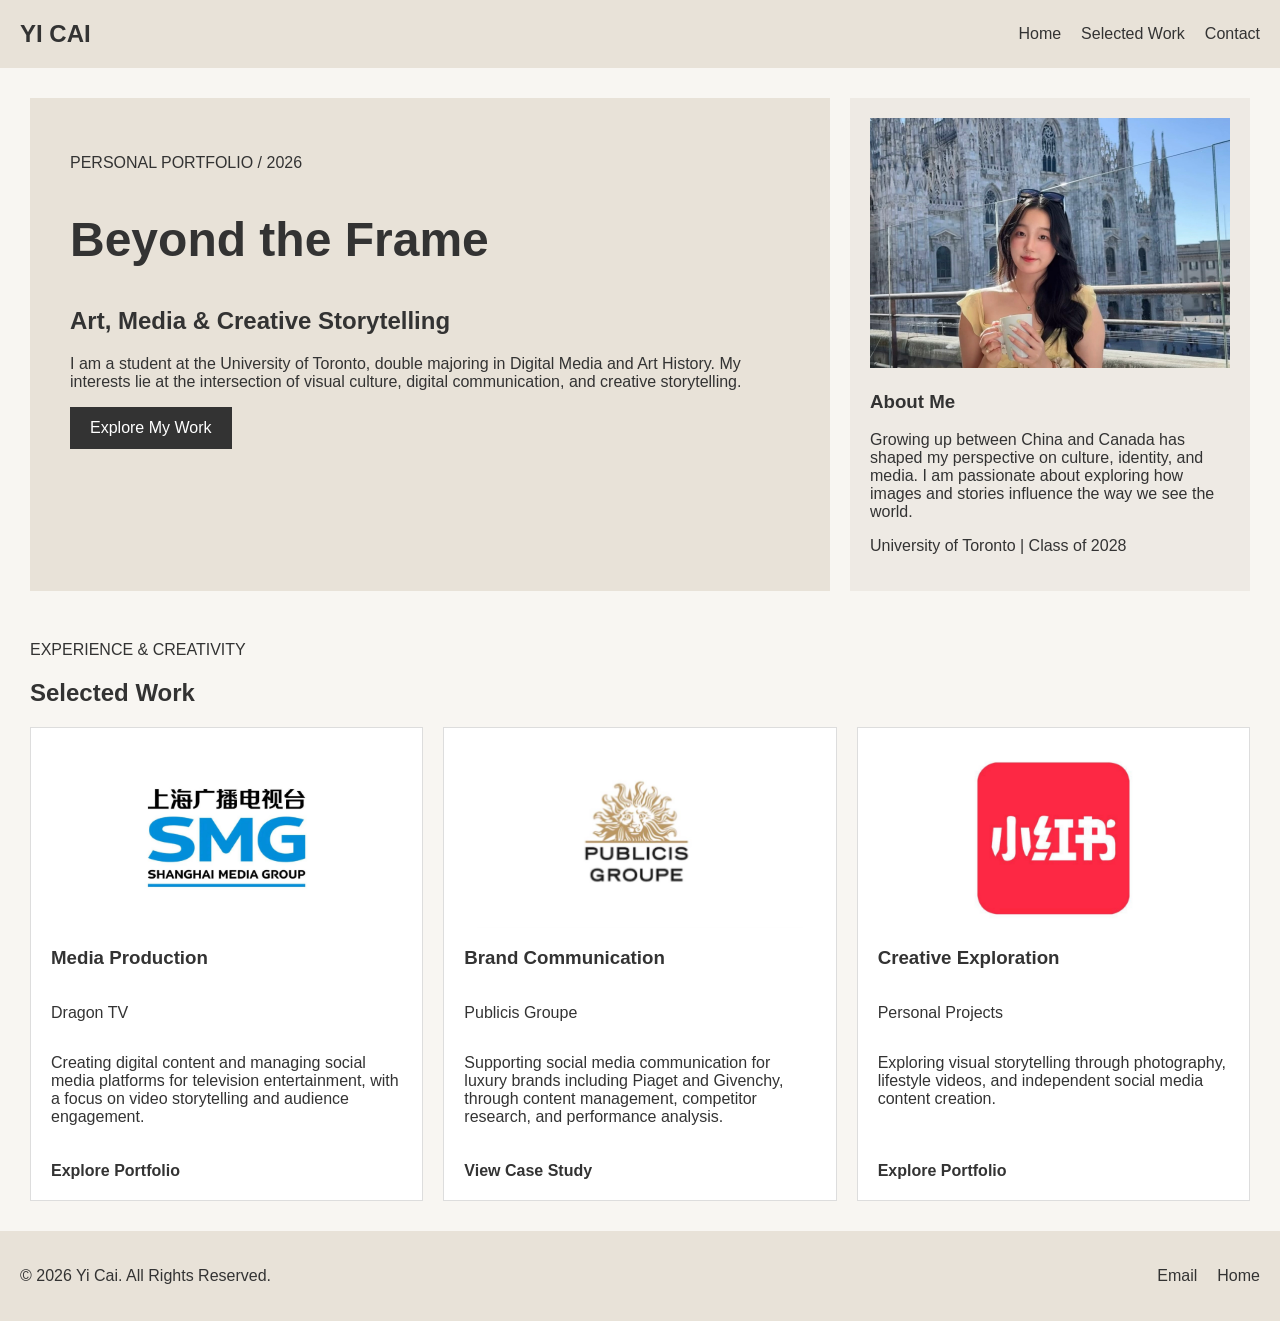
<file: index.html>
<!DOCTYPE html>
<html lang="en">

<head>
    <meta charset="UTF-8">
    <meta name="viewport" content="width=device-width, initial-scale=1.0">
    <title>Yi Cai | Personal Portfolio</title>
    <link rel="stylesheet" href="css/style.css">
</head>

<body>

    <header class="site-header">
        <div class="logo">YI CAI</div>

        <nav>
            <a href="index.html">Home</a>
            <a href="detail.html">Selected Work</a>
            <a href="#contact">Contact</a>
        </nav>
    </header>

    <main>

        <section class="hero-grid">

            <div class="hero-main">
                <p class="eyebrow">PERSONAL PORTFOLIO / 2026</p>

                <h1>Beyond the Frame</h1>

                <h2>Art, Media & Creative Storytelling</h2>

                <p>
                    I am a student at the University of Toronto,
                    double majoring in Digital Media and Art History.
                    My interests lie at the intersection of visual
                    culture, digital communication, and creative
                    storytelling.
                </p>

                <a href="#work" class="button">Explore My Work</a>
            </div>

            <aside class="hero-side">
                <img src="image/selfie.jpg"
                     alt="Portrait of Yi Cai">

                <h3>About Me</h3>

                <p>
                    Growing up between China and Canada has shaped
                    my perspective on culture, identity, and media.
                    I am passionate about exploring how images and
                    stories influence the way we see the world.
                </p>

                <p>University of Toronto | Class of 2028</p>
            </aside>

        </section>

        <section class="work-section" id="work">

            <p class="eyebrow">EXPERIENCE & CREATIVITY</p>
            <h2>Selected Work</h2>

            <div class="cards-gallery">

                <article class="card">
                    <img src="image/IMG_0483.jpg"
                         alt="Dragon TV logo">

                    <h3>Media Production</h3>
                    <p class="card-subtitle">Dragon TV</p>

                    <p>
                        Creating digital content and managing social
                        media platforms for television entertainment,
                        with a focus on video storytelling and
                        audience engagement.
                    </p>

                    <a href="detail.html" class="card-link">
                        Explore Portfolio
                    </a>
                </article>

                <article class="card">
                    <img src="image/Publicisgroupe-logo.jpg"
                         alt="Publicis Groupe logo">

                    <h3>Brand Communication</h3>
                    <p class="card-subtitle">Publicis Groupe</p>

                    <p>
                        Supporting social media communication for
                        luxury brands including Piaget and Givenchy,
                        through content management, competitor
                        research, and performance analysis.
                    </p>

                    <a href="detail.html" class="card-link">
                        View Case Study
                    </a>
                </article>

                <article class="card">
                    <img src="image/IMG_0485.jpg"
                         alt="Xiaohongshu logo">

                    <h3>Creative Exploration</h3>
                    <p class="card-subtitle">Personal Projects</p>

                    <p>
                        Exploring visual storytelling through
                        photography, lifestyle videos, and independent
                        social media content creation.
                    </p>

                    <a href="detail.html" class="card-link">
                        Explore Portfolio
                    </a>
                </article>

            </div>
        </section>

    </main>

    <footer class="site-footer" id="contact">
        <p>© 2026 Yi Cai. All Rights Reserved.</p>

        <div class="footer-links">
            <a href="mailto:caiyi8100@gmail.com">Email</a>
            <a href="index.html">Home</a>
        </div>
    </footer>

</body>
</html>
</file>
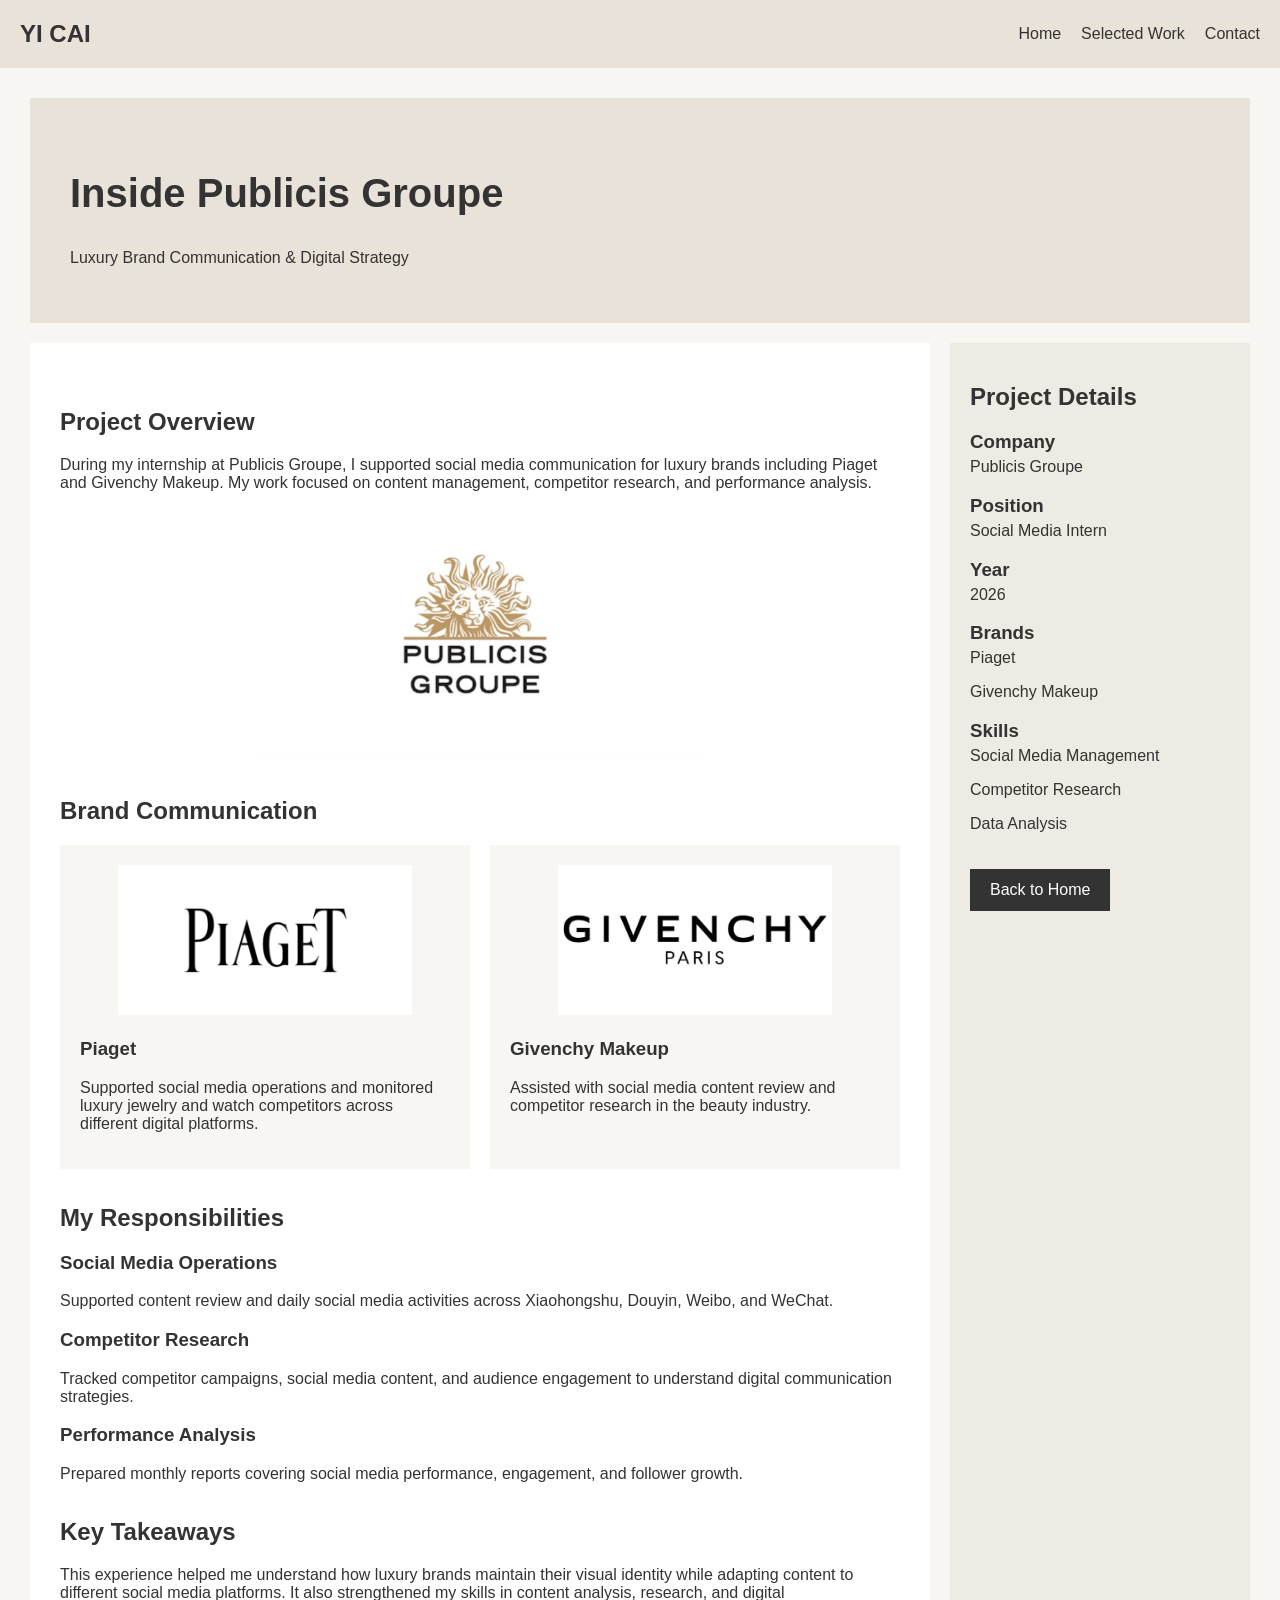
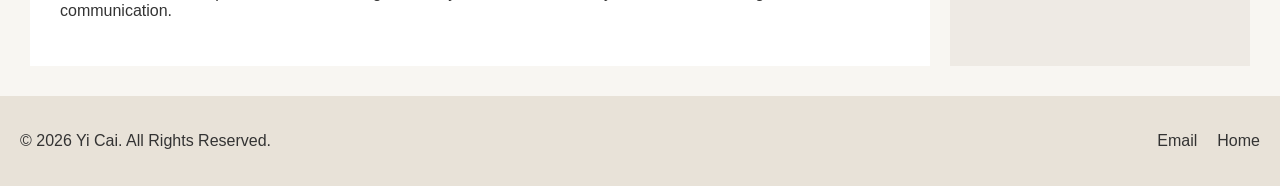
<file: detail.html>
<!DOCTYPE html>
<html lang="en">

<head>
    <meta charset="UTF-8">
    <meta name="viewport" content="width=device-width, initial-scale=1.0">
    <title>Publicis Groupe | Yi Cai</title>
    <link rel="stylesheet" href="css/style.css">
</head>

<body>

    <header class="site-header">
        <div class="logo">YI CAI</div>

        <nav>
            <a href="index.html">Home</a>
            <a href="detail.html">Selected Work</a>
            <a href="index.html#contact">Contact</a>
        </nav>
    </header>

    <main class="detail-layout">

        <section class="detail-hero">
            <h1>Inside Publicis Groupe</h1>
            <p>
                Luxury Brand Communication & Digital Strategy
            </p>
        </section>

        <section class="content-grid">

            <article class="detail-content">

                <h2>Project Overview</h2>

                <p>
                    During my internship at Publicis Groupe,
                    I supported social media communication for
                    luxury brands including Piaget and Givenchy Makeup.
                    My work focused on content management,
                    competitor research, and performance analysis.
                </p>

                <img src="image/Publicisgroupe-logo.jpg"
                     alt="Publicis Groupe logo">

                <h2>Brand Communication</h2>

                <div class="brand-grid">

                    <div class="brand">
                        <img src="image/Piaget-logo.jpg"
                             alt="Piaget logo">

                        <h3>Piaget</h3>

                        <p>
                            Supported social media operations
                            and monitored luxury jewelry and
                            watch competitors across different
                            digital platforms.
                        </p>
                    </div>

                    <div class="brand">
                        <img src="image/Givenchy-logo.jpg"
                             alt="Givenchy logo">

                        <h3>Givenchy Makeup</h3>

                        <p>
                            Assisted with social media content
                            review and competitor research
                            in the beauty industry.
                        </p>
                    </div>

                </div>

                <h2>My Responsibilities</h2>

                <h3>Social Media Operations</h3>
                <p>
                    Supported content review and daily social
                    media activities across Xiaohongshu,
                    Douyin, Weibo, and WeChat.
                </p>

                <h3>Competitor Research</h3>
                <p>
                    Tracked competitor campaigns, social media
                    content, and audience engagement to
                    understand digital communication strategies.
                </p>

                <h3>Performance Analysis</h3>
                <p>
                    Prepared monthly reports covering
                    social media performance, engagement,
                    and follower growth.
                </p>

                <h2>Key Takeaways</h2>

                <p>
                    This experience helped me understand
                    how luxury brands maintain their visual
                    identity while adapting content to
                    different social media platforms.
                    It also strengthened my skills in
                    content analysis, research, and
                    digital communication.
                </p>

            </article>

            <aside class="detail-sidebar">

                <h2>Project Details</h2>

                <h3>Company</h3>
                <p>Publicis Groupe</p>

                <h3>Position</h3>
                <p>Social Media Intern</p>

                <h3>Year</h3>
                <p>2026</p>

                <h3>Brands</h3>
                <p>Piaget</p>
                <p>Givenchy Makeup</p>

                <h3>Skills</h3>
                <p>Social Media Management</p>
                <p>Competitor Research</p>
                <p>Data Analysis</p>

                <a href="index.html" class="button">
                    Back to Home
                </a>

            </aside>

        </section>

    </main>

    <footer class="site-footer" id="contact">
        <p>© 2026 Yi Cai. All Rights Reserved.</p>

        <div class="footer-links">
            <a href="mailto:caiyi8100@gmail.com">Email</a>
            <a href="index.html">Home</a>
        </div>
    </footer>

</body>
</html>
</file>
<file: css/style.css>
* {
    box-sizing: border-box;
}

body {
    margin: 0;
    font-family: Arial, sans-serif;
    background-color: #f8f6f2;
    color: #333;
}

img {
    max-width: 100%;
}

a {
    color: inherit;
    text-decoration: none;
}

.site-header {
    display: flex;
    justify-content: space-between;
    align-items: center;
    padding: 20px;
    background-color: #e8e2d8;
}

.logo {
    font-size: 24px;
    font-weight: bold;
}

nav {
    display: flex;
    gap: 20px;
}

main {
    padding: 30px;
}

.hero-grid {
    display: grid;
    grid-template-columns: 2fr 1fr;
    gap: 20px;
}

.hero-main {
    padding: 40px;
    background-color: #e8e2d8;
}

.hero-main h1 {
    font-size: 48px;
}

.hero-side {
    padding: 20px;
    background-color: #eeeae4;
}

.hero-side img {
    width: 100%;
    height: 250px;
    object-fit: cover;
}

.button {
    display: inline-block;
    padding: 12px 20px;
    background-color: #333;
    color: white;
}

.work-section {
    margin-top: 50px;
}

.cards-gallery {
    display: grid;
    grid-template-columns: repeat(auto-fit, minmax(280px, 1fr));
    gap: 20px;
}

.card {
    display: flex;
    flex-direction: column;
    padding: 20px;
    background-color: white;
    border: 1px solid #ddd;
}

.card img {
    width: 100%;
    height: 180px;
    object-fit: contain;
}

.card-link {
    margin-top: auto;
    padding-top: 20px;
    font-weight: bold;
}

.site-footer {
    display: flex;
    justify-content: space-between;
    align-items: center;
    padding: 20px;
    background-color: #e8e2d8;
}

.footer-links {
    display: flex;
    gap: 20px;
}

@media (max-width: 767px) {
    .site-header {
        flex-direction: column;
        gap: 15px;
    }

    .hero-grid {
        grid-template-columns: 1fr;
    }

    .cards-gallery {
        grid-template-columns: 1fr;
    }

    .site-footer {
        flex-direction: column;
    }

    .hero-main h1 {
        font-size: 36px;
    }
}


.detail-hero {
    padding: 40px;
    margin-bottom: 20px;
    background-color: #e8e2d8;
}

.detail-hero h1 {
    font-size: 40px;
}

.content-grid {
    display: grid;
    grid-template-columns: 3fr 1fr;
    gap: 20px;
}

.detail-content {
    padding: 30px;
    background-color: white;
}

.detail-content img {
    width: 100%;
    max-height: 250px;
    object-fit: contain;
}

.detail-content h2 {
    margin-top: 35px;
}

.brand-grid {
    display: grid;
    grid-template-columns: repeat(2, 1fr);
    gap: 20px;
}

.brand {
    padding: 20px;
    background-color: #f8f6f2;
}

.brand img {
    height: 150px;
    object-fit: contain;
}

.detail-sidebar {
    padding: 20px;
    background-color: #eeeae4;
}

.detail-sidebar h3 {
    margin-bottom: 5px;
}

.detail-sidebar p {
    margin-top: 5px;
}

.detail-sidebar .button {
    margin-top: 20px;
}

@media (max-width: 767px) {
    .content-grid {
        grid-template-columns: 1fr;
    }

    .brand-grid {
        grid-template-columns: 1fr;
    }

    .detail-hero {
        padding: 25px;
    }

    .detail-content {
        padding: 20px;
    }
}
</file>
